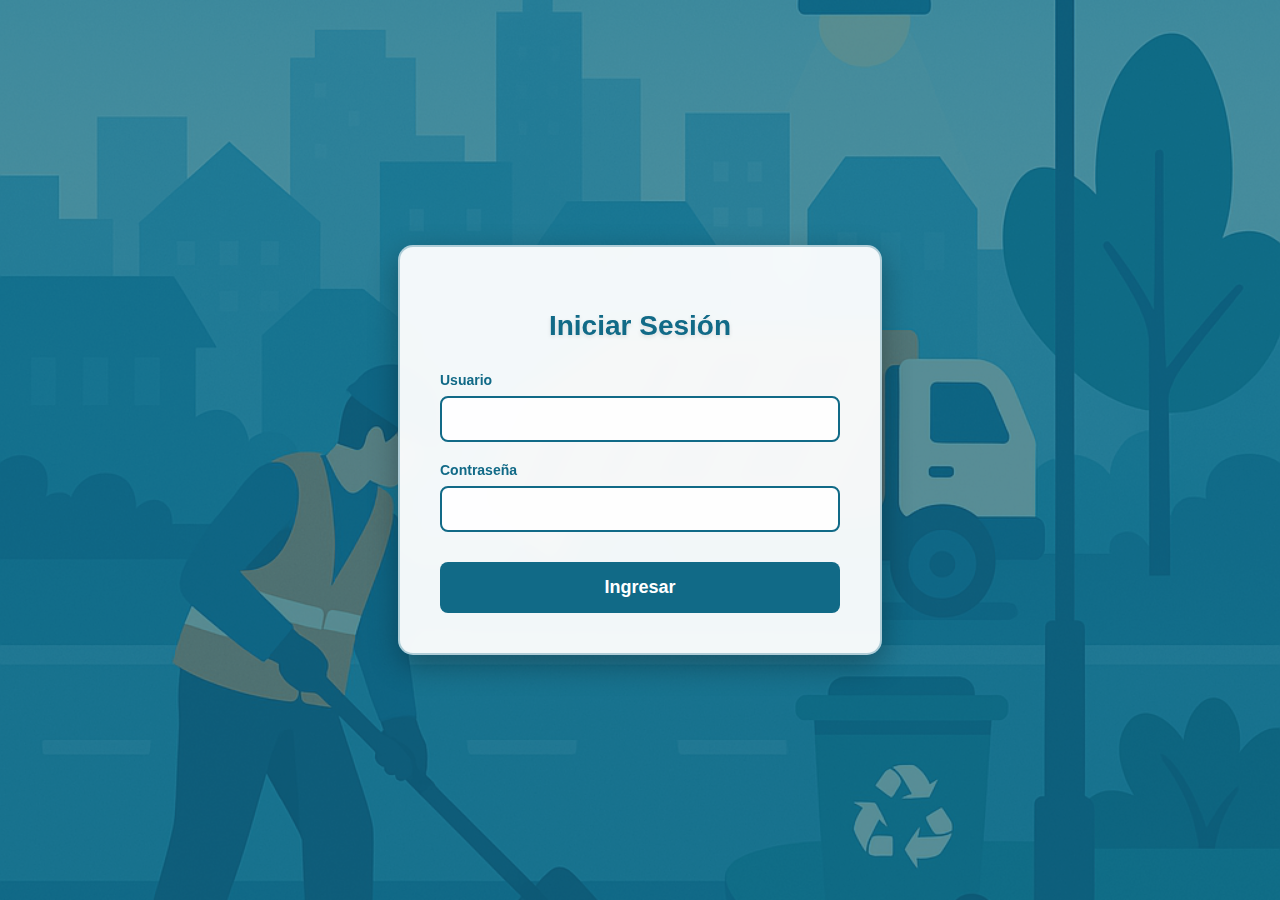
<file: pages/index.html>
<!DOCTYPE html>
<html lang="es">
<head>
    <meta charset="UTF-8">
    <meta name="viewport" content="width=device-width, initial-scale=1.0">
    <title>Login - Sistema de Reportes Urbanos</title>
    <link rel="stylesheet" href="../css/stylelogin.css">
</head>
<body>
    <div class="contenedor-inicio">
        <h2>Iniciar Sesión</h2>
        <form id="formularioInicioSesion">
            <div class="grupo-formulario">
                <label for="nombreUsuario">Usuario</label>
                <input type="text" id="nombreUsuario" name="username" required>
            </div>
            <div class="grupo-formulario">
                <label for="contrasena">Contraseña</label>
                <input type="password" id="contrasena" name="password" required>
            </div>
            <button type="submit" class="boton">Ingresar</button>
            <div class="mensaje-error" id="errorInicioSesion" style="display: none;">
                Credenciales incorrectas
            </div>
        </form>
    </div>
    <script src="../js/login.js"></script>
</body>
</html>
</file>
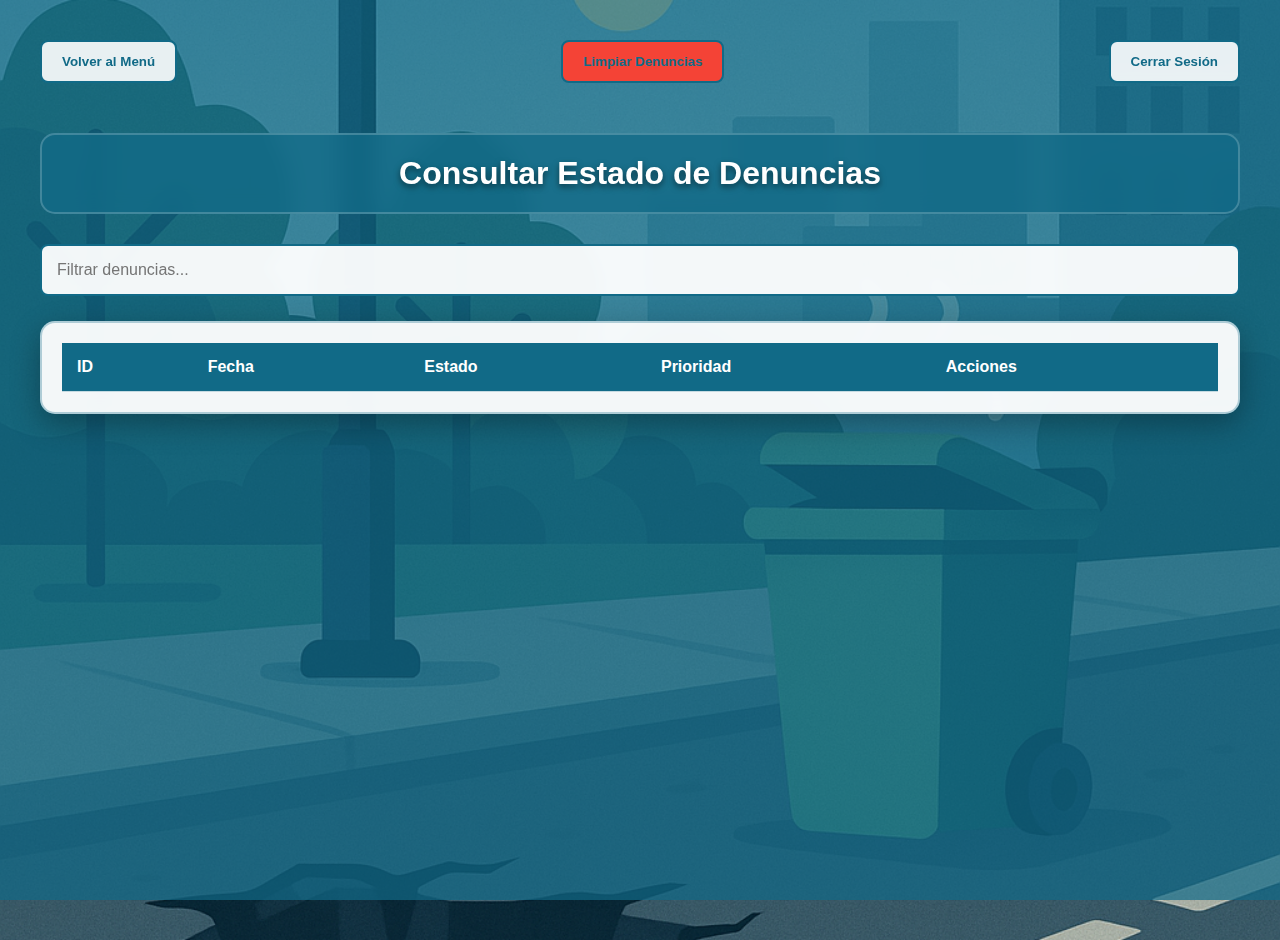
<file: pages/consultar-estado.html>
<!DOCTYPE html>
<html lang="es">
<head>
    <meta charset="UTF-8">
    <meta name="viewport" content="width=device-width, initial-scale=1.0">
    <title>Consultar Estado - Sistema de Reportes Urbanos</title>
    <link rel="stylesheet" href="../css/styleconsultar.css">
    <style>
        /* Estilos para indicadores de IA y prioridades */
        .badge-ia {
            background-color: #2196F3;
            color: white;
            padding: 2px 6px;
            border-radius: 12px;
            font-size: 0.8em;
            margin-left: 5px;
        }
        
        .prioridad-alta { color: #f44336; font-weight: bold; }
        .prioridad-media { color: #ff9800; font-weight: bold; }
        .prioridad-baja { color: #4caf50; font-weight: bold; }
        
        .confianza-ia {
            font-size: 0.8em;
            color: #666;
            font-style: italic;
        }
    </style>
</head>
<body>
    <div class="contenedor">
        <div class="navegacion-superior">
            <button class="boton" onclick="window.location.href='menu.html'">Volver al Menú</button>
            <button class="boton boton-peligro" onclick="limpiarDenuncias()" style="background-color: #f44336;">Limpiar Denuncias</button>
            <button class="boton" onclick="logout()">Cerrar Sesión</button>
        </div>
        <h2>Consultar Estado de Denuncias</h2>
        <div class="grupo-formulario">
            <input type="text" id="filtrarDenuncias" placeholder="Filtrar denuncias...">
        </div>
        <div class="contenedor-tabla">
            <table>
                <thead>
                    <tr>
                        <th>ID</th>
                        <th>Fecha</th>
                        <th>Estado</th>
                        <th>Prioridad</th>
                        <th>Acciones</th>
                    </tr>
                </thead>
                <tbody id="listaDenuncias">
                    <!-- Las denuncias se cargarán dinámicamente desde localStorage -->
                </tbody>
            </table>
        </div>
        
        <!-- Versión móvil con tarjetas -->
        <div class="tarjetas-movil" id="tarjetasMovil">
            <!-- Las tarjetas se cargarán dinámicamente -->
        </div>
    </div>
    <script>
        document.addEventListener('DOMContentLoaded', function() {
            cargarDenuncias();
        });

        function cargarDenuncias() {
            console.log("[v0] Cargando denuncias desde localStorage");
            
            let denuncias = JSON.parse(localStorage.getItem('denuncias') || '[]');
            
            renderizarTabla(denuncias);
            renderizarTarjetas(denuncias);
        }

        function renderizarTabla(denuncias) {
            const tbody = document.getElementById('listaDenuncias');
            tbody.innerHTML = '';
            
            denuncias.forEach(denuncia => {
                const fila = document.createElement('tr');
                if (denuncia.estado === 'Completada') {
                    fila.classList.add('atendida');
                }
                
                const prioridadClass = `prioridad-${denuncia.prioridad.toLowerCase()}`;
                const badgeIA = denuncia.clasificadaPorIA ? '<span class="badge-ia">IA</span>' : '';
                const confianzaIA = denuncia.confianzaIA ? `<div class="confianza-ia">Confianza: ${denuncia.confianzaIA}%</div>` : '';
                
                fila.innerHTML = `
                    <td>${denuncia.id}</td>
                    <td>${denuncia.fecha}</td>
                    <td>${denuncia.estado}</td>
                    <td>
                        <span class="${prioridadClass}">${denuncia.prioridad}</span>
                        ${badgeIA}
                        ${confianzaIA}
                    </td>
                    <td><button class="boton" onclick="verDetalles('${denuncia.id}')">Ver detalles</button></td>
                `;
                
                tbody.appendChild(fila);
            });
        }

        function renderizarTarjetas(denuncias) {
            const contenedor = document.getElementById('tarjetasMovil');
            contenedor.innerHTML = '';
            
            denuncias.forEach(denuncia => {
                const tarjeta = document.createElement('div');
                tarjeta.className = 'tarjeta-denuncia';
                if (denuncia.estado === 'Completada') {
                    tarjeta.classList.add('atendida');
                }
                
                const prioridadClass = `prioridad-${denuncia.prioridad.toLowerCase()}`;
                const badgeIA = denuncia.clasificadaPorIA ? '<span class="badge-ia">IA</span>' : '';
                const confianzaIA = denuncia.confianzaIA ? `<p class="confianza-ia">Confianza IA: ${denuncia.confianzaIA}%</p>` : '';
                
                tarjeta.innerHTML = `
                    <h4>Denuncia #${denuncia.id}</h4>
                    <p><strong>Fecha:</strong> ${denuncia.fecha}</p>
                    <p><strong>Estado:</strong> <span class="estado-${denuncia.estado.toLowerCase().replace(' ', '-')}">${denuncia.estado}</span></p>
                    <p><strong>Prioridad:</strong> <span class="${prioridadClass}">${denuncia.prioridad}</span> ${badgeIA}</p>
                    ${confianzaIA}
                    <button class="boton" onclick="verDetalles('${denuncia.id}')">Ver detalles</button>
                `;
                
                contenedor.appendChild(tarjeta);
            });
        }

        document.getElementById('filtrarDenuncias').addEventListener('input', function(e) {
            const searchTerm = e.target.value.toLowerCase();
            const rows = document.querySelectorAll('#listaDenuncias tr');
            
            rows.forEach(row => {
                const text = row.textContent.toLowerCase();
                row.style.display = text.includes(searchTerm) ? '' : 'none';
            });
        });

        function verDetalles(id) {
            const denuncias = JSON.parse(localStorage.getItem('denuncias') || '[]');
            const denuncia = denuncias.find(d => d.id === id);
            
            if (denuncia) {
                let mensaje = `Detalles de la denuncia ${id}:\n\n`;
                mensaje += `Fecha: ${denuncia.fecha}\n`;
                mensaje += `Estado: ${denuncia.estado}\n`;
                mensaje += `Prioridad: ${denuncia.prioridad}\n`;
                
                if (denuncia.clasificadaPorIA) {
                    mensaje += `\n🤖 Clasificada automáticamente por IA\n`;
                    mensaje += `Confianza: ${denuncia.confianzaIA}%\n`;
                }
                
                if (denuncia.tipo) mensaje += `Tipo: ${denuncia.tipo}\n`;
                if (denuncia.descripcion) mensaje += `Descripción: ${denuncia.descripcion}\n`;
                if (denuncia.ubicacion) mensaje += `Ubicación: ${denuncia.ubicacion}\n`;
                
                alert(mensaje);
            } else {
                alert(`Detalles de la denuncia ${id}`);
            }
        }

        function logout() {
            sessionStorage.removeItem('isLoggedIn');
            window.location.href = 'index.html';
        }

        function limpiarDenuncias() {
            if (confirm('¿Estás seguro de que quieres eliminar TODAS las denuncias? Esta acción no se puede deshacer.')) {
                localStorage.removeItem('denuncias');
                console.log("[v0] Todas las denuncias han sido eliminadas del localStorage");
                
                document.getElementById('listaDenuncias').innerHTML = '';
                document.getElementById('tarjetasMovil').innerHTML = '';
                
                alert('Todas las denuncias han sido eliminadas exitosamente.');
            }
        }
    </script>
</body>
</html>
</file>
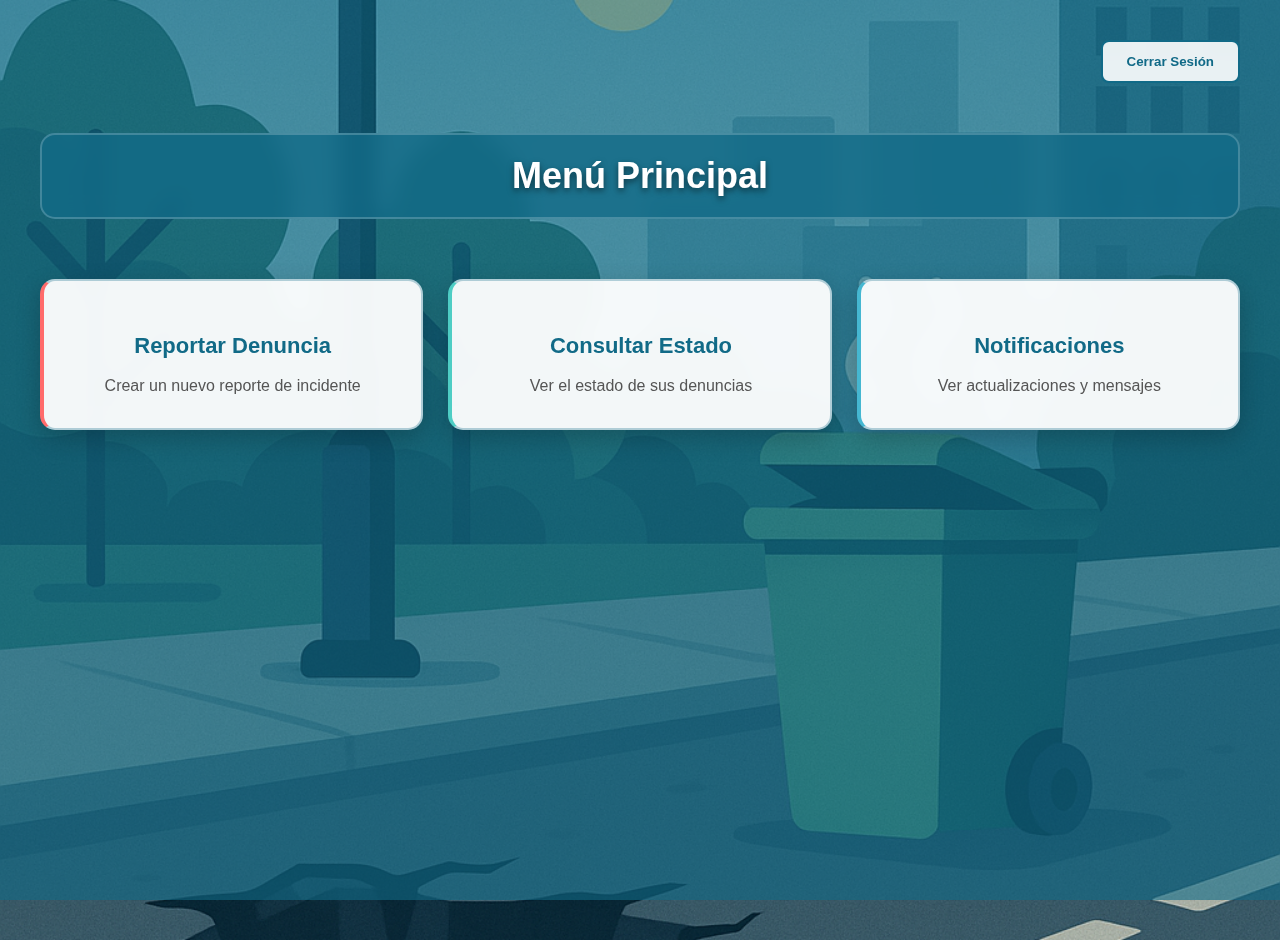
<file: pages/menu.html>
<!DOCTYPE html>
<html lang="es">
<head>
    <meta charset="UTF-8">
    <meta name="viewport" content="width=device-width, initial-scale=1.0">
    <title>Menú Principal - Sistema de Reportes Urbanos</title>
    <link rel="stylesheet" href="../css/stylemenu.css">
</head>
<body>
    <div class="contenedor" id="menuPrincipal">
        <div class="navegacion-superior">
            <button id="botonCerrarSesion" class="boton" onclick="logout()">Cerrar Sesión</button>
        </div>
        <h1>Menú Principal</h1>
        <div class="cuadricula-menu">
            <div class="elemento-menu" onclick="window.location.href='reportar-denuncia.html'">
                <h3>Reportar Denuncia</h3>
                <p>Crear un nuevo reporte de incidente</p>
            </div>
            <div class="elemento-menu" onclick="window.location.href='consultar-estado.html'">
                <h3>Consultar Estado</h3>
                <p>Ver el estado de sus denuncias</p>
            </div>
            <div class="elemento-menu" onclick="window.location.href='notificaciones.html'">
                <h3>Notificaciones</h3>
                <p>Ver actualizaciones y mensajes</p>
            </div>
        </div>
    </div>
    <script>
        function logout() {
            sessionStorage.removeItem('isLoggedIn');
            window.location.href = 'index.html';
        }
    </script>
</body>
</html>
</file>
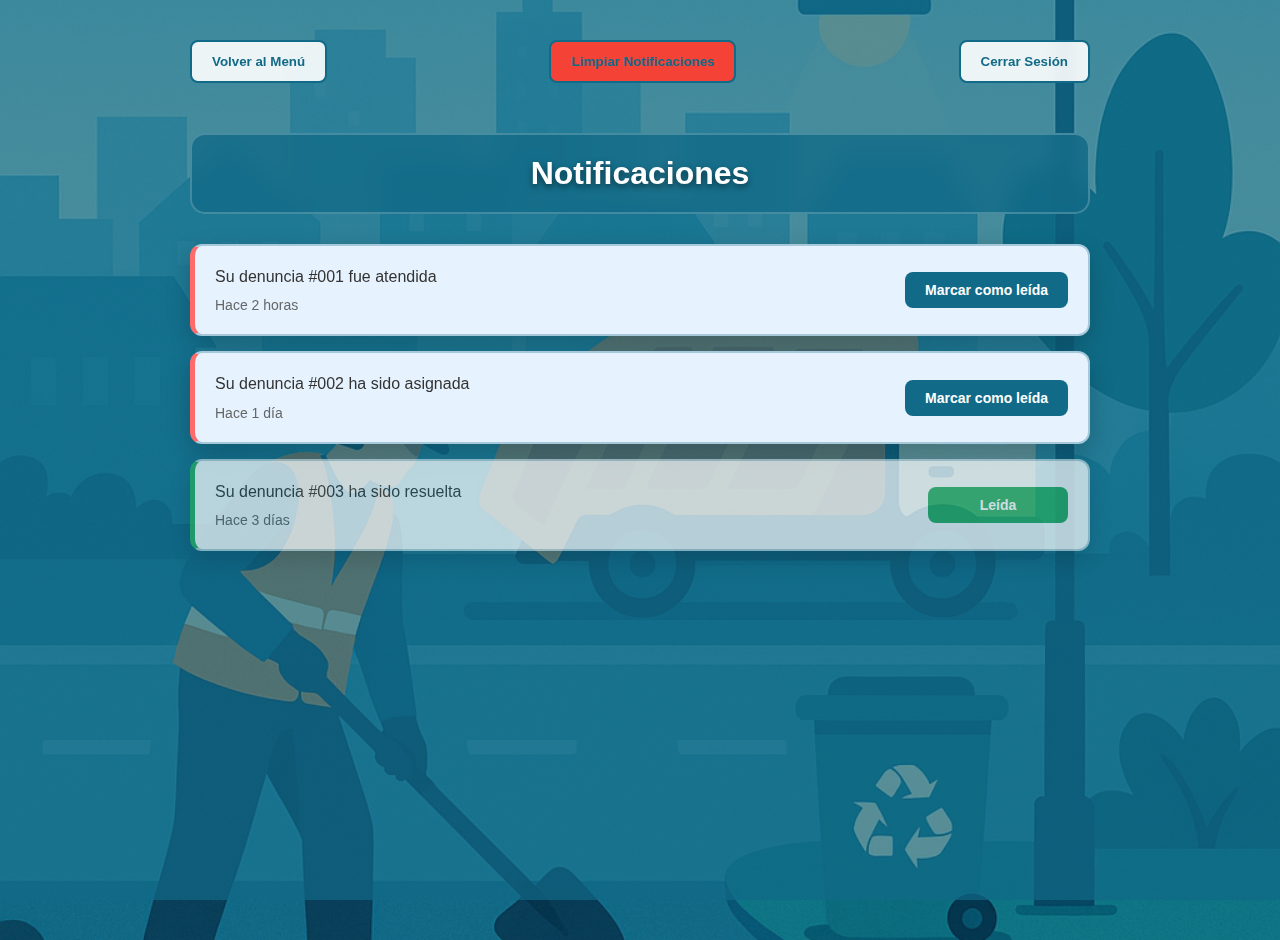
<file: pages/notificaciones.html>
<!DOCTYPE html>
<html lang="es">
<head>
    <meta charset="UTF-8">
    <meta name="viewport" content="width=device-width, initial-scale=1.0">
    <title>Notificaciones - Sistema de Reportes Urbanos</title>
    <link rel="stylesheet" href="../css/stylenotificaciones.css">
    <style>
        /* Estilos para notificaciones de IA */
        .notificacion-ia {
            border-left: 4px solid #2196F3;
            background-color: #f3f9ff;
        }
        
        .icono-ia {
            color: #2196F3;
            font-weight: bold;
        }
    </style>
</head>
<body>
    <div class="contenedor">
        <div class="navegacion-superior">
            <button class="boton" onclick="window.location.href='menu.html'">Volver al Menú</button>
            <button class="boton boton-peligro" onclick="limpiarNotificaciones()" style="background-color: #f44336;">Limpiar Notificaciones</button>
            <button class="boton" onclick="logout()">Cerrar Sesión</button>
        </div>
        <h2>Notificaciones</h2>
        <div class="lista-notificaciones" id="listaNotificaciones">
            <!-- Las notificaciones se cargarán dinámicamente -->
        </div>
    </div>
    <script>
        document.addEventListener('DOMContentLoaded', function() {
            cargarNotificaciones();
        });

        function cargarNotificaciones() {
            console.log("[v0] Cargando notificaciones desde localStorage");
            
            let notificaciones = JSON.parse(localStorage.getItem('notificaciones') || '[]');
            
            if (notificaciones.length === 0) {
                notificaciones = [
                    {
                        id: 'N1',
                        mensaje: 'Su denuncia #001 fue atendida',
                        fecha: 'Hace 2 horas',
                        leida: false,
                        tipo: 'estado'
                    },
                    {
                        id: 'N2',
                        mensaje: 'Su denuncia #002 ha sido asignada',
                        fecha: 'Hace 1 día',
                        leida: false,
                        tipo: 'asignacion'
                    },
                    {
                        id: 'N3',
                        mensaje: 'Su denuncia #003 ha sido resuelta',
                        fecha: 'Hace 3 días',
                        leida: true,
                        tipo: 'resolucion'
                    }
                ];
            }
            
            renderizarNotificaciones(notificaciones);
        }

        function renderizarNotificaciones(notificaciones) {
            const contenedor = document.getElementById('listaNotificaciones');
            contenedor.innerHTML = '';
            
            notificaciones.forEach(notificacion => {
                const elemento = document.createElement('div');
                elemento.className = 'elemento-notificacion';
                
                if (!notificacion.leida) {
                    elemento.classList.add('no-leida');
                } else {
                    elemento.classList.add('read');
                }
                
                if (notificacion.tipo === 'clasificacion-ia') {
                    elemento.classList.add('notificacion-ia');
                }
                
                const iconoIA = notificacion.tipo === 'clasificacion-ia' ? '<span class="icono-ia">🤖 </span>' : '';
                
                elemento.innerHTML = `
                    <div class="contenido-notificacion">
                        <p>${iconoIA}${notificacion.mensaje}</p>
                        <small>${notificacion.fecha}</small>
                    </div>
                    <button class="boton" onclick="marcarLeida(this, '${notificacion.id}')" ${notificacion.leida ? 'disabled' : ''}>
                        ${notificacion.leida ? 'Leída' : 'Marcar como leída'}
                    </button>
                `;
                
                contenedor.appendChild(elemento);
            });
        }

        function marcarLeida(btn, notificacionId) {
            const item = btn.closest('.elemento-notificacion');
            item.classList.remove('no-leida');
            item.classList.add('read');
            btn.disabled = true;
            btn.textContent = 'Leída';
            
            let notificaciones = JSON.parse(localStorage.getItem('notificaciones') || '[]');
            const notificacion = notificaciones.find(n => n.id === notificacionId);
            if (notificacion) {
                notificacion.leida = true;
                localStorage.setItem('notificaciones', JSON.stringify(notificaciones));
            }
            
            console.log("[v0] Notificación marcada como leída:", notificacionId);
        }

        function logout() {
            sessionStorage.removeItem('isLoggedIn');
            window.location.href = 'index.html';
        }

        function limpiarNotificaciones() {
            if (confirm('¿Estás seguro de que quieres eliminar TODAS las notificaciones? Esta acción no se puede deshacer.')) {
                localStorage.removeItem('notificaciones');
                console.log("[v0] Todas las notificaciones han sido eliminadas del localStorage");
                document.getElementById('listaNotificaciones').innerHTML = '';
                
                alert('Todas las notificaciones han sido eliminadas exitosamente.');
            }
        }
    </script>
</body>
</html>
</file>
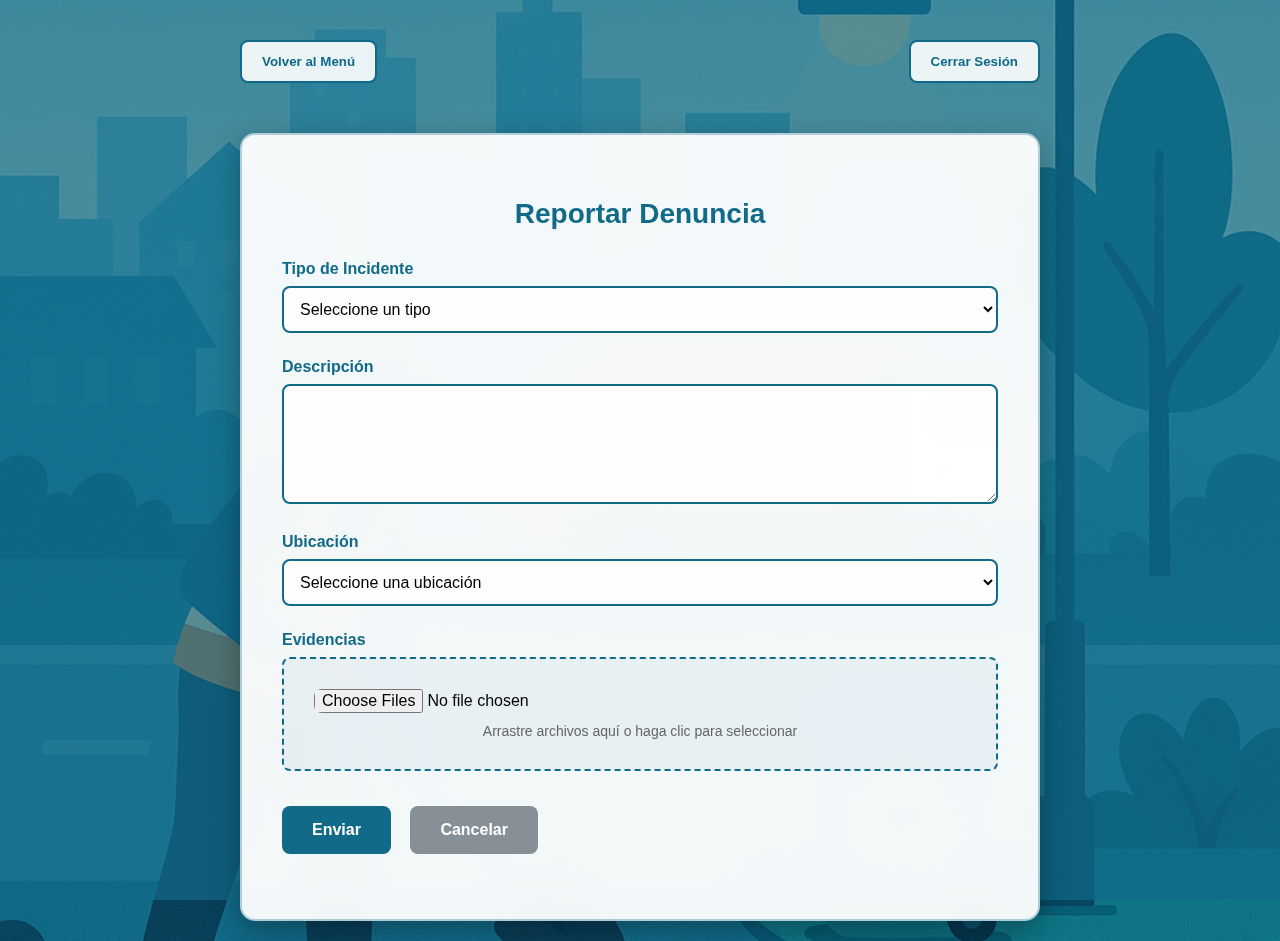
<file: pages/reportar-denuncia.html>
<!DOCTYPE html>
<html lang="es">
<head>
    <meta charset="UTF-8">
    <meta name="viewport" content="width=device-width, initial-scale=1.0">
    <title>Reportar Denuncia - Sistema de Reportes Urbanos</title>
    <link rel="stylesheet" href="../css/stylereportar.css">
</head>
<body>
    <div class="contenedor">
        <div class="navegacion-superior">
            <button class="boton" onclick="window.location.href='menu.html'">Volver al Menú</button>
            <button class="boton" onclick="logout()">Cerrar Sesión</button>
        </div>
        <div class="contenedor-formulario">
            <h2>Reportar Denuncia</h2>
            <form id="formularioIncidente">
                <div class="grupo-formulario">
                    <label for="tipoIncidente">Tipo de Incidente</label>
                    <select id="tipoIncidente" required>
                        <option value="">Seleccione un tipo</option>
                        <option value="baches">Baches</option>
                        <option value="alumbrado">Alumbrado Público</option>
                        <option value="residuos">Recolección de Residuos</option>
                        <option value="semaforos">Semáforos</option>
                        <option value="agua">Problemas de Agua</option>
                        <option value="arboles">Árboles Caídos</option>
                        <option value="vandalismo">Vandalismo</option>
                        <option value="ruido">Contaminación Sonora</option>
                        <option value="incendio">Incendio</option>
                    </select>
                </div>
                <div class="grupo-formulario">
                    <label for="descripcion">Descripción</label>
                    <textarea id="descripcion" required></textarea>
                </div>
                <div class="grupo-formulario">
                    <label for="ubicacion">Ubicación</label>
                    <select id="ubicacion" required>
                        <option value="">Seleccione una ubicación</option>
                        <option value="centro">Centro de la Ciudad</option>
                        <option value="residencial-norte">Zona Residencial Norte</option>
                        <option value="residencial-sur">Zona Residencial Sur</option>
                        <option value="residencial-este">Zona Residencial Este</option>
                        <option value="residencial-oeste">Zona Residencial Oeste</option>
                        <option value="industrial">Zona Industrial</option>
                        <option value="comercial">Zona Comercial</option>
                        <option value="universitaria">Zona Universitaria</option>
                        <option value="hospital">Zona Hospitalaria</option>
                        <option value="parque">Parques y Espacios Verdes</option>
                    </select>
                </div>
                <div class="grupo-formulario">
                    <label>Evidencias</label>
                    <div class="subida-archivo">
                        <input type="file" id="evidencia" multiple>
                        <p>Arrastre archivos aquí o haga clic para seleccionar</p>
                    </div>
                </div>
                <div class="grupo-formulario">
                    <button type="submit" class="boton">Enviar</button>
                    <button type="button" class="boton" onclick="window.location.href='menu.html'">Cancelar</button>
                </div>
            </form>
            
            <!-- Agregado panel de resultados de clasificación RNA -->
            <div id="resultadoClasificacion" style="display: none; margin-top: 20px; padding: 15px; border: 2px solid #4CAF50; border-radius: 8px; background-color: #f9f9f9;">
                <h3>🤖 Clasificación Automática por IA</h3>
                <p><strong>Prioridad asignada:</strong> <span id="prioridadAsignada"></span></p>
                <p><strong>Confianza:</strong> <span id="confianzaIA"></span>%</p>
                <div id="detallesProbabilidades" style="font-size: 0.9em; color: #666;">
                    <p>Probabilidades calculadas:</p>
                    <ul>
                        <li>Prioridad Baja: <span id="probBaja"></span>%</li>
                        <li>Prioridad Media: <span id="probMedia"></span>%</li>
                        <li>Prioridad Alta: <span id="probAlta"></span>%</li>
                    </ul>
                </div>
            </div>
        </div>
    </div>
    
    <!-- Agregado script de clasificación RNA -->
    <script src="../js/clasificacion-ia.js"></script>
    <script>
        document.getElementById('formularioIncidente').addEventListener('submit', function(e) {
            e.preventDefault();
            
            const datosFormulario = {
                tipo: document.getElementById('tipoIncidente').value,
                descripcion: document.getElementById('descripcion').value,
                ubicacion: document.getElementById('ubicacion').value,
                tieneEvidencia: document.getElementById('evidencia').files.length > 0
            };
            
            console.log("[v0] Datos del formulario recopilados:", datosFormulario);
            
            const resultadoRNA = clasificarDenuncia(datosFormulario);
            
            mostrarResultadosClasificacion(resultadoRNA);
            
            guardarDenunciaConIA(datosFormulario, resultadoRNA);
            
            crearNotificacionClasificacion(resultadoRNA);
        });

        function mostrarResultadosClasificacion(resultado) {
            const panel = document.getElementById('resultadoClasificacion');
            document.getElementById('prioridadAsignada').textContent = resultado.prioridad;
            document.getElementById('confianzaIA').textContent = resultado.confianza;
            document.getElementById('probBaja').textContent = resultado.probabilidades.baja;
            document.getElementById('probMedia').textContent = resultado.probabilidades.media;
            document.getElementById('probAlta').textContent = resultado.probabilidades.alta;
            
            panel.style.display = 'block';
            
            // Auto-ocultar después de 5 segundos y redirigir
            setTimeout(() => {
                alert(`Denuncia enviada con éxito y clasificada como prioridad ${resultado.prioridad} por la IA`);
                window.location.href = 'menu.html';
            }, 3000);
        }

        function guardarDenunciaConIA(datos, resultadoRNA) {
            const nuevaId = 'D' + Date.now().toString().slice(-6);
            const fechaActual = new Date().toISOString().split('T')[0];
            
            const nuevaDenuncia = {
                id: nuevaId,
                fecha: fechaActual,
                tipo: datos.tipo,
                descripcion: datos.descripcion,
                ubicacion: datos.ubicacion,
                estado: 'Pendiente',
                prioridad: resultadoRNA.prioridad,
                clasificadaPorIA: true,
                confianzaIA: resultadoRNA.confianza
            };
            
            let denuncias = JSON.parse(localStorage.getItem('denuncias') || '[]');
            denuncias.unshift(nuevaDenuncia); // Agregar al inicio
            localStorage.setItem('denuncias', JSON.stringify(denuncias));
            
            console.log("[v0] Denuncia guardada con clasificación IA:", nuevaDenuncia);
        }

        function crearNotificacionClasificacion(resultadoRNA) {
            const nuevaNotificacion = {
                id: 'N' + Date.now(),
                mensaje: `Su denuncia ha sido clasificada automáticamente como prioridad ${resultadoRNA.prioridad} por nuestro sistema de IA`,
                fecha: new Date().toLocaleString(),
                leida: false,
                tipo: 'clasificacion-ia'
            };
            
            let notificaciones = JSON.parse(localStorage.getItem('notificaciones') || '[]');
            notificaciones.unshift(nuevaNotificacion);
            localStorage.setItem('notificaciones', JSON.stringify(notificaciones));
            
            console.log("[v0] Notificación de clasificación creada:", nuevaNotificacion);
        }

        function logout() {
            sessionStorage.removeItem('isLoggedIn');
            window.location.href = 'index.html';
        }
    </script>
</body>
</html>
</file>
<file: css/stylelogin.css>
/* Estilos para la página de login */
body {
    margin: 0;
    padding: 0;
    min-height: 100vh;
    background-color: #116A87;
    background-image: url('../foto1.png');
    background-size: cover;
    background-position: center;
    background-repeat: no-repeat;
    background-attachment: fixed;
    font-family: Arial, sans-serif;
    display: flex;
    justify-content: center;
    align-items: center;
}

/* Overlay para mejorar la legibilidad */
body::before {
    content: '';
    position: fixed;
    top: 0;
    left: 0;
    width: 100%;
    height: 100%;
    background-color: rgba(17, 106, 135, 0.7);
    z-index: -1;
}

.contenedor-inicio {
    background-color: rgba(255, 255, 255, 0.95);
    padding: 40px;
    border-radius: 15px;
    box-shadow: 0 10px 30px rgba(0, 0, 0, 0.3);
    width: 100%;
    max-width: 400px;
    text-align: center;
    backdrop-filter: blur(10px);
    border: 2px solid rgba(17, 106, 135, 0.3);
}

.contenedor-inicio h2 {
    color: #116A87;
    margin-bottom: 30px;
    font-size: 28px;
    font-weight: bold;
    text-shadow: 0 2px 4px rgba(0, 0, 0, 0.1);
}

.grupo-formulario {
    margin-bottom: 20px;
    text-align: left;
}

.grupo-formulario label {
    display: block;
    margin-bottom: 8px;
    color: #116A87;
    font-weight: bold;
    font-size: 14px;
}

.grupo-formulario input {
    width: 100%;
    padding: 12px;
    border: 2px solid #116A87;
    border-radius: 8px;
    font-size: 16px;
    background-color: rgba(255, 255, 255, 0.9);
    transition: all 0.3s ease;
    box-sizing: border-box;
}

.grupo-formulario input:focus {
    outline: none;
    border-color: #0d5470;
    background-color: white;
    box-shadow: 0 0 10px rgba(17, 106, 135, 0.3);
}

.boton {
    width: 100%;
    padding: 15px;
    background-color: #116A87;
    color: white;
    border: none;
    border-radius: 8px;
    font-size: 18px;
    font-weight: bold;
    cursor: pointer;
    transition: background-color 0.3s ease;
    margin-top: 10px;
}

.boton:hover {
    background-color: #0d5470;
    box-shadow: 0 5px 15px rgba(17, 106, 135, 0.4);
}

.boton:active {
    transform: translateY(2px);
}

.mensaje-error {
    color: #d32f2f;
    background-color: rgba(211, 47, 47, 0.1);
    padding: 10px;
    border-radius: 5px;
    margin-top: 15px;
    border: 1px solid rgba(211, 47, 47, 0.3);
    font-size: 14px;
}

/* Responsivo para dispositivos móviles */
@media (max-width: 480px) {
    .contenedor-inicio {
        margin: 20px;
        padding: 30px 20px;
        max-width: none;
    }
    
    .contenedor-inicio h2 {
        font-size: 24px;
    }
    
    .grupo-formulario input {
        font-size: 14px;
        padding: 10px;
    }
    
    .boton {
        font-size: 16px;
        padding: 12px;
    }
}
</file>
<file: css/styleconsultar.css>
/* Estilos responsivos para consultar estado */
body {
    margin: 0;
    padding: 0;
    min-height: 100vh;
    background-color: #116A87;
    background-image: url('../foto2.png');
    background-size: cover;
    background-position: center;
    background-repeat: no-repeat;
    background-attachment: fixed;
    font-family: Arial, sans-serif;
}

/* Overlay para mejorar la legibilidad */
body::before {
    content: '';
    position: fixed;
    top: 0;
    left: 0;
    width: 100%;
    height: 100%;
    background-color: rgba(17, 106, 135, 0.7);
    z-index: -1;
}

.contenedor {
    max-width: 1200px;
    margin: 0 auto;
    padding: 20px;
    min-height: 100vh;
}

.navegacion-superior {
    display: flex;
    justify-content: space-between;
    margin-bottom: 30px;
    padding: 20px 0;
    gap: 15px;
}

.navegacion-superior .boton {
    background-color: rgba(255, 255, 255, 0.9);
    color: #116A87;
    border: 2px solid #116A87;
    padding: 12px 20px;
    border-radius: 8px;
    font-weight: bold;
    cursor: pointer;
    transition: all 0.3s ease;
    backdrop-filter: blur(5px);
    text-decoration: none;
    display: inline-block;
    text-align: center;
    min-width: 120px;
}

.navegacion-superior .boton:hover {
    background-color: #116A87;
    color: white;
    box-shadow: 0 5px 15px rgba(17, 106, 135, 0.4);
}

h2 {
    color: white;
    text-align: center;
    font-size: 32px;
    margin-bottom: 30px;
    text-shadow: 0 3px 6px rgba(0, 0, 0, 0.5);
    background-color: rgba(17, 106, 135, 0.8);
    padding: 20px;
    border-radius: 15px;
    backdrop-filter: blur(10px);
    border: 2px solid rgba(255, 255, 255, 0.2);
}

.grupo-formulario {
    margin-bottom: 25px;
}

.grupo-formulario input {
    width: 100%;
    padding: 15px;
    border: 2px solid #116A87;
    border-radius: 8px;
    font-size: 16px;
    background-color: rgba(255, 255, 255, 0.95);
    transition: all 0.3s ease;
    box-sizing: border-box;
    backdrop-filter: blur(5px);
}

.grupo-formulario input:focus {
    outline: none;
    border-color: #0d5470;
    background-color: white;
    box-shadow: 0 0 10px rgba(17, 106, 135, 0.3);
}

.contenedor-tabla {
    background-color: rgba(255, 255, 255, 0.95);
    border-radius: 15px;
    padding: 20px;
    box-shadow: 0 10px 30px rgba(0, 0, 0, 0.3);
    backdrop-filter: blur(10px);
    border: 2px solid rgba(17, 106, 135, 0.3);
    overflow-x: auto;
}

table {
    width: 100%;
    border-collapse: collapse;
    margin: 0;
}

table th,
table td {
    padding: 15px;
    text-align: left;
    border-bottom: 1px solid rgba(17, 106, 135, 0.2);
}

table th {
    background-color: #116A87;
    color: white;
    font-weight: bold;
    position: sticky;
    top: 0;
    z-index: 10;
}

table tr {
    transition: background-color 0.3s ease;
    background-color: #E6F3FF; /* Celeste pastel */
}

table tr:hover {
    background-color: rgba(17, 106, 135, 0.2);
}

table tr.atendida {
    background-color: white;
}

table tr.atendida:hover {
    background-color: #f8f9fa;
}

table td .boton {
    background-color: #116A87;
    color: white;
    border: none;
    padding: 8px 16px;
    border-radius: 6px;
    font-size: 14px;
    cursor: pointer;
    transition: all 0.3s ease;
}

table td .boton:hover {
    background-color: #0d5470;
    box-shadow: 0 3px 10px rgba(17, 106, 135, 0.4);
}

/* Estados de las denuncias */
.estado-pendiente {
    color: #f39c12;
    font-weight: bold;
}

.estado-proceso {
    color: #3498db;
    font-weight: bold;
}

.estado-completado {
    color: #27ae60;
    font-weight: bold;
}

.estado-completado {
    color: #27ae60;
    font-weight: bold;
}

.prioridad-alta {
    color: #e74c3c;
    font-weight: bold;
}

.prioridad-media {
    color: #f39c12;
    font-weight: bold;
}

.prioridad-baja {
    color: #27ae60;
    font-weight: bold;
}

/* Responsivo para tablets */
@media (max-width: 768px) {
    .contenedor {
        padding: 15px;
    }
    
    h2 {
        font-size: 24px;
        padding: 15px;
    }
    
    .navegacion-superior {
        flex-direction: column;
        gap: 10px;
    }
    
    .navegacion-superior .boton {
        width: 100%;
        margin: 0;
    }
    
    .contenedor-tabla {
        padding: 15px;
        overflow-x: auto;
    }
    
    table {
        min-width: 600px;
    }
    
    table th,
    table td {
        padding: 12px 8px;
        font-size: 14px;
    }
    
    table td .boton {
        padding: 6px 12px;
        font-size: 12px;
    }
}

/* Responsivo para móviles */
@media (max-width: 480px) {
    .contenedor {
        padding: 10px;
    }
    
    h2 {
        font-size: 20px;
        padding: 12px;
        margin-bottom: 20px;
    }
    
    .grupo-formulario input {
        padding: 12px;
        font-size: 14px;
    }
    
    .contenedor-tabla {
        padding: 10px;
    }
    
    table {
        min-width: 500px;
    }
    
    table th,
    table td {
        padding: 10px 6px;
        font-size: 12px;
    }
    
    table td .boton {
        padding: 5px 10px;
        font-size: 11px;
    }
    
    .navegacion-superior .boton {
        font-size: 14px;
        padding: 10px 15px;
        min-width: auto;
    }
}

/* Versión de tarjetas para móvil muy pequeño */
@media (max-width: 400px) {
    .contenedor-tabla {
        display: none;
    }
    
    .tarjetas-movil {
        display: block;
    }
    
    .tarjeta-denuncia {
        background-color: #E6F3FF; /* Celeste pastel */
        border-radius: 10px;
        padding: 15px;
        margin-bottom: 15px;
        box-shadow: 0 5px 15px rgba(0, 0, 0, 0.2);
        border: 2px solid rgba(17, 106, 135, 0.3);
    }
    
    .tarjeta-denuncia.atendida {
        background-color: white;
    }
    
    .tarjeta-denuncia h4 {
        color: #116A87;
        margin: 0 0 10px 0;
        font-size: 16px;
    }
    
    .tarjeta-denuncia p {
        margin: 5px 0;
        font-size: 14px;
    }
    
    .tarjeta-denuncia .boton {
        width: 100%;
        margin-top: 10px;
        padding: 10px;
        background-color: #116A87;
        color: white;
        border: none;
        border-radius: 6px;
        cursor: pointer;
    }
}

.tarjetas-movil {
    display: none;
}

/* Animaciones */
@keyframes fadeInUp {
    from {
        opacity: 0;
        transform: translateY(20px);
    }
    to {
        opacity: 1;
        transform: translateY(0);
    }
}

.contenedor-tabla {
    animation: fadeInUp 0.6s ease forwards;
}
</file>
<file: css/stylemenu.css>
/* Estilos para la página del menú principal */
body {
    margin: 0;
    padding: 0;
    min-height: 100vh;
    background-color: #116A87;
    background-image: url('../foto2.png');
    background-size: cover;
    background-position: center;
    background-repeat: no-repeat;
    background-attachment: fixed;
    font-family: Arial, sans-serif;
}

/* Overlay para mejorar la legibilidad */
body::before {
    content: '';
    position: fixed;
    top: 0;
    left: 0;
    width: 100%;
    height: 100%;
    background-color: rgba(17, 106, 135, 0.6);
    z-index: -1;
}

.contenedor {
    max-width: 1200px;
    margin: 0 auto;
    padding: 20px;
    min-height: 100vh;
}

.navegacion-superior {
    display: flex;
    justify-content: flex-end;
    margin-bottom: 30px;
    padding: 20px 0;
}

#botonCerrarSesion {
    background-color: rgba(255, 255, 255, 0.9);
    color: #116A87;
    border: 2px solid #116A87;
    padding: 12px 24px;
    border-radius: 8px;
    font-weight: bold;
    cursor: pointer;
    transition: all 0.3s ease;
    backdrop-filter: blur(5px);
}

#botonCerrarSesion:hover {
    background-color: #116A87;
    color: white;
    box-shadow: 0 5px 15px rgba(17, 106, 135, 0.4);
}

h1 {
    text-align: center;
    color: white;
    font-size: 36px;
    margin-bottom: 40px;
    text-shadow: 0 3px 6px rgba(0, 0, 0, 0.5);
    background-color: rgba(17, 106, 135, 0.8);
    padding: 20px;
    border-radius: 15px;
    backdrop-filter: blur(10px);
    border: 2px solid rgba(255, 255, 255, 0.2);
}

.cuadricula-menu {
    display: grid;
    grid-template-columns: repeat(auto-fit, minmax(350px, 1fr));
    gap: 25px;
    padding: 20px 0;
}

.elemento-menu {
    background-color: rgba(255, 255, 255, 0.95);
    padding: 30px;
    border-radius: 15px;
    cursor: pointer;
    transition: all 0.3s ease;
    text-align: center;
    box-shadow: 0 8px 25px rgba(0, 0, 0, 0.2);
    backdrop-filter: blur(10px);
    border: 2px solid rgba(17, 106, 135, 0.3);
    position: relative;
    overflow: hidden;
}

.elemento-menu::before {
    content: '';
    position: absolute;
    top: 0;
    left: -100%;
    width: 100%;
    height: 100%;
    background: linear-gradient(90deg, transparent, rgba(17, 106, 135, 0.1), transparent);
    transition: left 0.5s ease;
}

.elemento-menu:hover::before {
    left: 100%;
}

.elemento-menu:hover {
    transform: translateY(-8px);
    box-shadow: 0 15px 35px rgba(17, 106, 135, 0.3);
    background-color: rgba(255, 255, 255, 0.98);
    border-color: #116A87;
}

.elemento-menu h3 {
    color: #116A87;
    margin-bottom: 15px;
    font-size: 22px;
    font-weight: bold;
    position: relative;
    z-index: 1;
}

.elemento-menu p {
    color: #555;
    font-size: 16px;
    line-height: 1.5;
    margin: 0;
    position: relative;
    z-index: 1;
}

.elemento-menu:active {
    transform: translateY(-4px);
}

/* Efectos especiales para diferentes elementos del menú */
.elemento-menu:nth-child(1) {
    border-left: 4px solid #ff6b6b;
}

.elemento-menu:nth-child(2) {
    border-left: 4px solid #4ecdc4;
}

.elemento-menu:nth-child(3) {
    border-left: 4px solid #45b7d1;
}

/* Responsivo para tablets */
@media (max-width: 768px) {
    .contenedor {
        padding: 15px;
    }
    
    .cuadricula-menu {
        grid-template-columns: 1fr;
        gap: 20px;
    }
    
    .elemento-menu {
        padding: 25px 20px;
    }
    
    h1 {
        font-size: 28px;
        padding: 15px;
    }
    
    .navegacion-superior {
        margin-bottom: 20px;
    }
}

/* Responsivo para móviles */
@media (max-width: 480px) {
    .contenedor {
        padding: 10px;
    }
    
    .cuadricula-menu {
        gap: 15px;
    }
    
    .elemento-menu {
        padding: 20px 15px;
    }
    
    .elemento-menu h3 {
        font-size: 18px;
    }
    
    .elemento-menu p {
        font-size: 14px;
    }
    
    h1 {
        font-size: 24px;
        padding: 12px;
        margin-bottom: 25px;
    }
    
    #botonCerrarSesion {
        padding: 10px 20px;
        font-size: 14px;
    }
}

/* Animación de entrada */
@keyframes fadeInUp {
    from {
        opacity: 0;
        transform: translateY(30px);
    }
    to {
        opacity: 1;
        transform: translateY(0);
    }
}

.elemento-menu {
    animation: fadeInUp 0.6s ease forwards;
}

.elemento-menu:nth-child(1) { animation-delay: 0.1s; }
.elemento-menu:nth-child(2) { animation-delay: 0.2s; }
.elemento-menu:nth-child(3) { animation-delay: 0.3s; }
</file>
<file: css/stylenotificaciones.css>
/* Estilos responsivos para notificaciones */
body {
    margin: 0;
    padding: 0;
    min-height: 100vh;
    background-color: #116A87;
    background-image: url('../foto1.png');
    background-size: cover;
    background-position: center;
    background-repeat: no-repeat;
    background-attachment: fixed;
    font-family: Arial, sans-serif;
}

/* Overlay para mejorar la legibilidad */
body::before {
    content: '';
    position: fixed;
    top: 0;
    left: 0;
    width: 100%;
    height: 100%;
    background-color: rgba(17, 106, 135, 0.7);
    z-index: -1;
}

.contenedor {
    max-width: 900px;
    margin: 0 auto;
    padding: 20px;
    min-height: 100vh;
}

.navegacion-superior {
    display: flex;
    justify-content: space-between;
    margin-bottom: 30px;
    padding: 20px 0;
    gap: 15px;
}

.navegacion-superior .boton {
    background-color: rgba(255, 255, 255, 0.9);
    color: #116A87;
    border: 2px solid #116A87;
    padding: 12px 20px;
    border-radius: 8px;
    font-weight: bold;
    cursor: pointer;
    transition: all 0.3s ease;
    backdrop-filter: blur(5px);
    text-decoration: none;
    display: inline-block;
    text-align: center;
    min-width: 120px;
}

.navegacion-superior .boton:hover {
    background-color: #116A87;
    color: white;
    box-shadow: 0 5px 15px rgba(17, 106, 135, 0.4);
}

h2 {
    color: white;
    text-align: center;
    font-size: 32px;
    margin-bottom: 30px;
    text-shadow: 0 3px 6px rgba(0, 0, 0, 0.5);
    background-color: rgba(17, 106, 135, 0.8);
    padding: 20px;
    border-radius: 15px;
    backdrop-filter: blur(10px);
    border: 2px solid rgba(255, 255, 255, 0.2);
}

.lista-notificaciones {
    display: flex;
    flex-direction: column;
    gap: 15px;
}

.elemento-notificacion {
    background-color: #E6F3FF; /* Celeste pastel sólido */
    border-radius: 12px;
    padding: 20px;
    box-shadow: 0 8px 25px rgba(0, 0, 0, 0.2);
    border: 2px solid rgba(17, 106, 135, 0.3);
    display: flex;
    justify-content: space-between;
    align-items: center;
    transition: all 0.3s ease;
    position: relative;
    overflow: hidden;
}

.elemento-notificacion::before {
    content: '';
    position: absolute;
    top: 0;
    left: -100%;
    width: 100%;
    height: 100%;
    background: linear-gradient(90deg, transparent, rgba(17, 106, 135, 0.1), transparent);
    transition: left 0.5s ease;
}

.elemento-notificacion:hover::before {
    left: 100%;
}

.elemento-notificacion:hover {
    transform: translateY(-3px);
    box-shadow: 0 12px 30px rgba(17, 106, 135, 0.3);
}

.elemento-notificacion.no-leida {
    border-left: 5px solid #ff6b6b;
    background-color: #E6F3FF; /* Celeste pastel para no leídas */
}

.elemento-notificacion.read {
    border-left: 5px solid #27ae60;
    background-color: white; /* Blanco para leídas */
    opacity: 1;
}

.contenido-notificacion {
    flex: 1;
    position: relative;
    z-index: 1;
}

.contenido-notificacion p {
    margin: 0 0 8px 0;
    color: #333;
    font-size: 16px;
    font-weight: 500;
    line-height: 1.4;
}

.contenido-notificacion small {
    color: #666;
    font-size: 14px;
}

.elemento-notificacion .boton {
    background-color: #116A87;
    color: white;
    border: none;
    padding: 10px 20px;
    border-radius: 8px;
    font-size: 14px;
    font-weight: bold;
    cursor: pointer;
    transition: all 0.3s ease;
    position: relative;
    z-index: 1;
    min-width: 140px;
}

.elemento-notificacion .boton:hover {
    background-color: #0d5470;
    box-shadow: 0 5px 15px rgba(17, 106, 135, 0.4);
}

.elemento-notificacion.read .boton {
    background-color: #27ae60;
    cursor: default;
}

.elemento-notificacion.read .boton:hover {
    background-color: #27ae60;
    box-shadow: none;
}

/* Estados especiales */
.notificacion-urgente {
    border-left-color: #e74c3c !important;
    background-color: rgba(231, 76, 60, 0.08) !important;
}

.notificacion-info {
    border-left-color: #3498db !important;
    background-color: rgba(52, 152, 219, 0.05) !important;
}

.notificacion-exitosa {
    border-left-color: #27ae60 !important;
    background-color: rgba(39, 174, 96, 0.05) !important;
}

/* Responsivo para tablets */
@media (max-width: 768px) {
    .contenedor {
        padding: 15px;
    }
    
    h2 {
        font-size: 24px;
        padding: 15px;
    }
    
    .navegacion-superior {
        flex-direction: column;
        gap: 10px;
    }
    
    .navegacion-superior .boton {
        width: 100%;
        margin: 0;
    }
    
    .elemento-notificacion {
        flex-direction: column;
        align-items: stretch;
        padding: 15px;
        gap: 15px;
    }
    
    .contenido-notificacion {
        text-align: center;
    }
    
    .elemento-notificacion .boton {
        width: 100%;
        margin: 0;
    }
    
    .contenido-notificacion p {
        font-size: 15px;
    }
}

/* Responsivo para móviles */
@media (max-width: 480px) {
    .contenedor {
        padding: 10px;
    }
    
    h2 {
        font-size: 20px;
        padding: 12px;
        margin-bottom: 20px;
    }
    
    .lista-notificaciones {
        gap: 12px;
    }
    
    .elemento-notificacion {
        padding: 12px;
        border-radius: 10px;
    }
    
    .contenido-notificacion p {
        font-size: 14px;
        margin-bottom: 6px;
    }
    
    .contenido-notificacion small {
        font-size: 12px;
    }
    
    .elemento-notificacion .boton {
        font-size: 12px;
        padding: 8px 16px;
        min-width: auto;
    }
    
    .navegacion-superior .boton {
        font-size: 14px;
        padding: 10px 15px;
        min-width: auto;
    }
}

/* Animaciones */
@keyframes fadeInUp {
    from {
        opacity: 0;
        transform: translateY(20px);
    }
    to {
        opacity: 1;
        transform: translateY(0);
    }
}

@keyframes slideIn {
    from {
        opacity: 0;
        transform: translateX(-30px);
    }
    to {
        opacity: 1;
        transform: translateX(0);
    }
}

.elemento-notificacion {
    animation: slideIn 0.5s ease forwards;
}

.elemento-notificacion:nth-child(1) { animation-delay: 0.1s; }
.elemento-notificacion:nth-child(2) { animation-delay: 0.2s; }
.elemento-notificacion:nth-child(3) { animation-delay: 0.3s; }
.elemento-notificacion:nth-child(4) { animation-delay: 0.4s; }
.elemento-notificacion:nth-child(5) { animation-delay: 0.5s; }

/* Efectos adicionales */
.elemento-notificacion.read {
    animation: none;
    opacity: 0.7;
}

.marcar-todas-leidas {
    display: flex;
    justify-content: center;
    margin-bottom: 20px;
}

.marcar-todas-leidas .boton {
    background-color: rgba(255, 255, 255, 0.9);
    color: #116A87;
    border: 2px solid #116A87;
    padding: 12px 24px;
    border-radius: 8px;
    font-weight: bold;
    cursor: pointer;
    transition: all 0.3s ease;
    backdrop-filter: blur(5px);
}

.marcar-todas-leidas .boton:hover {
    background-color: #116A87;
    color: white;
    box-shadow: 0 5px 15px rgba(17, 106, 135, 0.4);
}
</file>
<file: css/stylereportar.css>
/* Estilos responsivos para reportar denuncia */
body {
    margin: 0;
    padding: 0;
    min-height: 100vh;
    background-color: #116A87;
    background-image: url('../foto1.png');
    background-size: cover;
    background-position: center;
    background-repeat: no-repeat;
    background-attachment: fixed;
    font-family: Arial, sans-serif;
}

/* Overlay para mejorar la legibilidad */
body::before {
    content: '';
    position: fixed;
    top: 0;
    left: 0;
    width: 100%;
    height: 100%;
    background-color: rgba(17, 106, 135, 0.7);
    z-index: -1;
}

.contenedor {
    max-width: 800px;
    margin: 0 auto;
    padding: 20px;
    min-height: 100vh;
}

.navegacion-superior {
    display: flex;
    justify-content: space-between;
    margin-bottom: 30px;
    padding: 20px 0;
    gap: 15px;
}

.navegacion-superior .boton {
    background-color: rgba(255, 255, 255, 0.9);
    color: #116A87;
    border: 2px solid #116A87;
    padding: 12px 20px;
    border-radius: 8px;
    font-weight: bold;
    cursor: pointer;
    transition: all 0.3s ease;
    backdrop-filter: blur(5px);
    text-decoration: none;
    display: inline-block;
    text-align: center;
    min-width: 120px;
}

.navegacion-superior .boton:hover {
    background-color: #116A87;
    color: white;
    box-shadow: 0 5px 15px rgba(17, 106, 135, 0.4);
}

.contenedor-formulario {
    background-color: rgba(255, 255, 255, 0.95);
    padding: 40px;
    border-radius: 15px;
    box-shadow: 0 10px 30px rgba(0, 0, 0, 0.3);
    backdrop-filter: blur(10px);
    border: 2px solid rgba(17, 106, 135, 0.3);
}

.contenedor-formulario h2 {
    color: #116A87;
    text-align: center;
    margin-bottom: 30px;
    font-size: 28px;
    font-weight: bold;
}

.grupo-formulario {
    margin-bottom: 25px;
}

.grupo-formulario label {
    display: block;
    margin-bottom: 8px;
    color: #116A87;
    font-weight: bold;
    font-size: 16px;
}

.grupo-formulario input,
.grupo-formulario select,
.grupo-formulario textarea {
    width: 100%;
    padding: 12px;
    border: 2px solid #116A87;
    border-radius: 8px;
    font-size: 16px;
    background-color: rgba(255, 255, 255, 0.9);
    transition: all 0.3s ease;
    box-sizing: border-box;
    font-family: Arial, sans-serif;
}

.grupo-formulario input:focus,
.grupo-formulario select:focus,
.grupo-formulario textarea:focus {
    outline: none;
    border-color: #0d5470;
    background-color: white;
    box-shadow: 0 0 10px rgba(17, 106, 135, 0.3);
}

.grupo-formulario textarea {
    resize: vertical;
    min-height: 120px;
}

.subida-archivo {
    border: 2px dashed #116A87;
    border-radius: 8px;
    padding: 30px;
    text-align: center;
    background-color: rgba(17, 106, 135, 0.05);
    cursor: pointer;
    transition: all 0.3s ease;
}

.subida-archivo:hover {
    border-color: #0d5470;
    background-color: rgba(17, 106, 135, 0.1);
}

.subida-archivo input[type="file"] {
    border: none;
    background: none;
    padding: 0;
}

.subida-archivo p {
    margin: 10px 0 0 0;
    color: #666;
    font-size: 14px;
}

.grupo-formulario .boton {
    background-color: #116A87;
    color: white;
    border: none;
    padding: 15px 30px;
    border-radius: 8px;
    font-size: 16px;
    font-weight: bold;
    cursor: pointer;
    transition: all 0.3s ease;
    margin-right: 15px;
    margin-top: 10px;
}

.grupo-formulario .boton:hover {
    background-color: #0d5470;
    box-shadow: 0 5px 15px rgba(17, 106, 135, 0.4);
}

.grupo-formulario .boton:last-child {
    background-color: rgba(108, 117, 125, 0.8);
    margin-right: 0;
}

.grupo-formulario .boton:last-child:hover {
    background-color: rgba(108, 117, 125, 1);
}

/* Responsivo para tablets */
@media (max-width: 768px) {
    .contenedor {
        padding: 15px;
    }
    
    .contenedor-formulario {
        padding: 30px 20px;
    }
    
    .contenedor-formulario h2 {
        font-size: 24px;
    }
    
    .navegacion-superior {
        flex-direction: column;
        gap: 10px;
    }
    
    .navegacion-superior .boton {
        width: 100%;
        margin: 0;
    }
    
    .grupo-formulario .boton {
        width: 100%;
        margin-right: 0;
        margin-bottom: 10px;
    }
    
    .subida-archivo {
        padding: 20px;
    }
}

/* Responsivo para móviles */
@media (max-width: 480px) {
    .contenedor {
        padding: 10px;
    }
    
    .contenedor-formulario {
        padding: 20px 15px;
    }
    
    .contenedor-formulario h2 {
        font-size: 20px;
        margin-bottom: 20px;
    }
    
    .grupo-formulario {
        margin-bottom: 20px;
    }
    
    .grupo-formulario label {
        font-size: 14px;
    }
    
    .grupo-formulario input,
    .grupo-formulario select,
    .grupo-formulario textarea {
        font-size: 14px;
        padding: 10px;
    }
    
    .grupo-formulario textarea {
        min-height: 100px;
    }
    
    .grupo-formulario .boton {
        font-size: 14px;
        padding: 12px 20px;
    }
    
    .navegacion-superior .boton {
        font-size: 14px;
        padding: 10px 15px;
        min-width: auto;
    }
    
    .subida-archivo {
        padding: 15px;
    }
    
    .subida-archivo p {
        font-size: 12px;
    }
}

/* Animaciones */
@keyframes fadeInUp {
    from {
        opacity: 0;
        transform: translateY(20px);
    }
    to {
        opacity: 1;
        transform: translateY(0);
    }
}

.contenedor-formulario {
    animation: fadeInUp 0.6s ease forwards;
}
</file>
